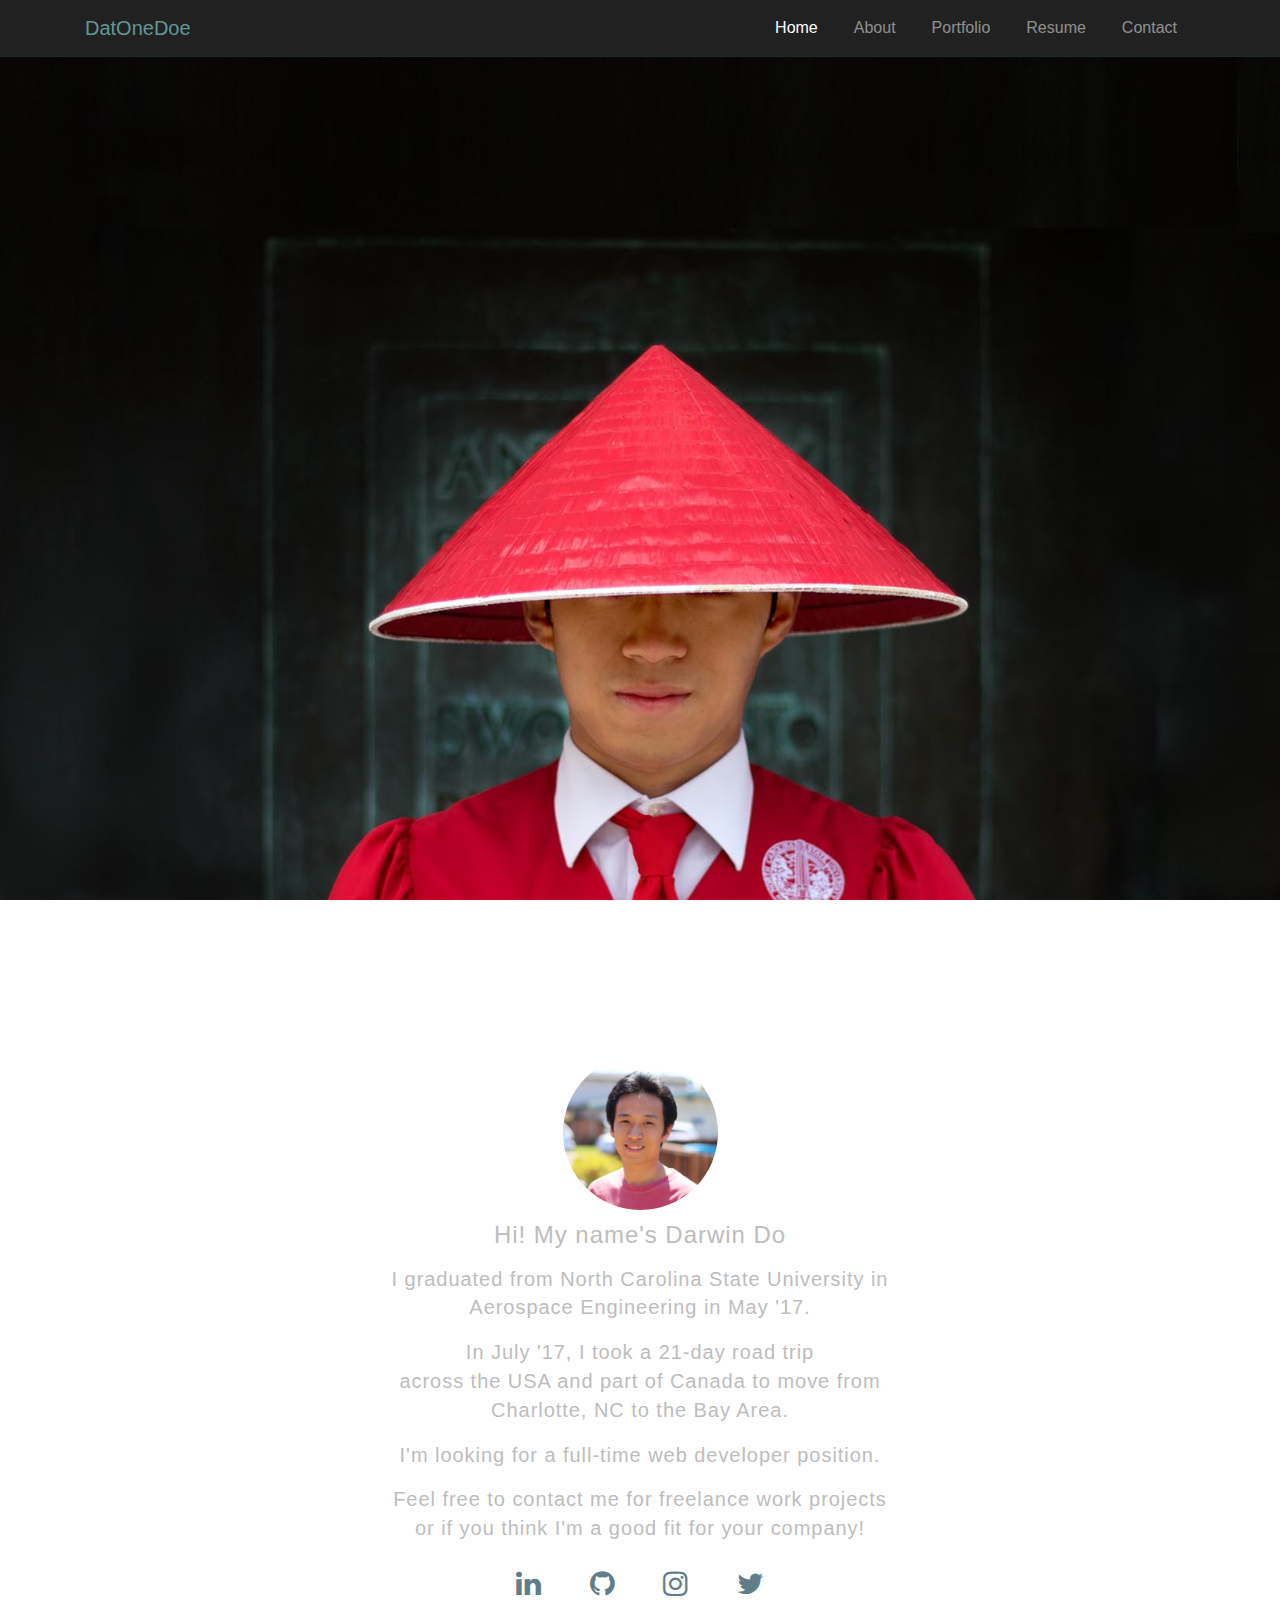
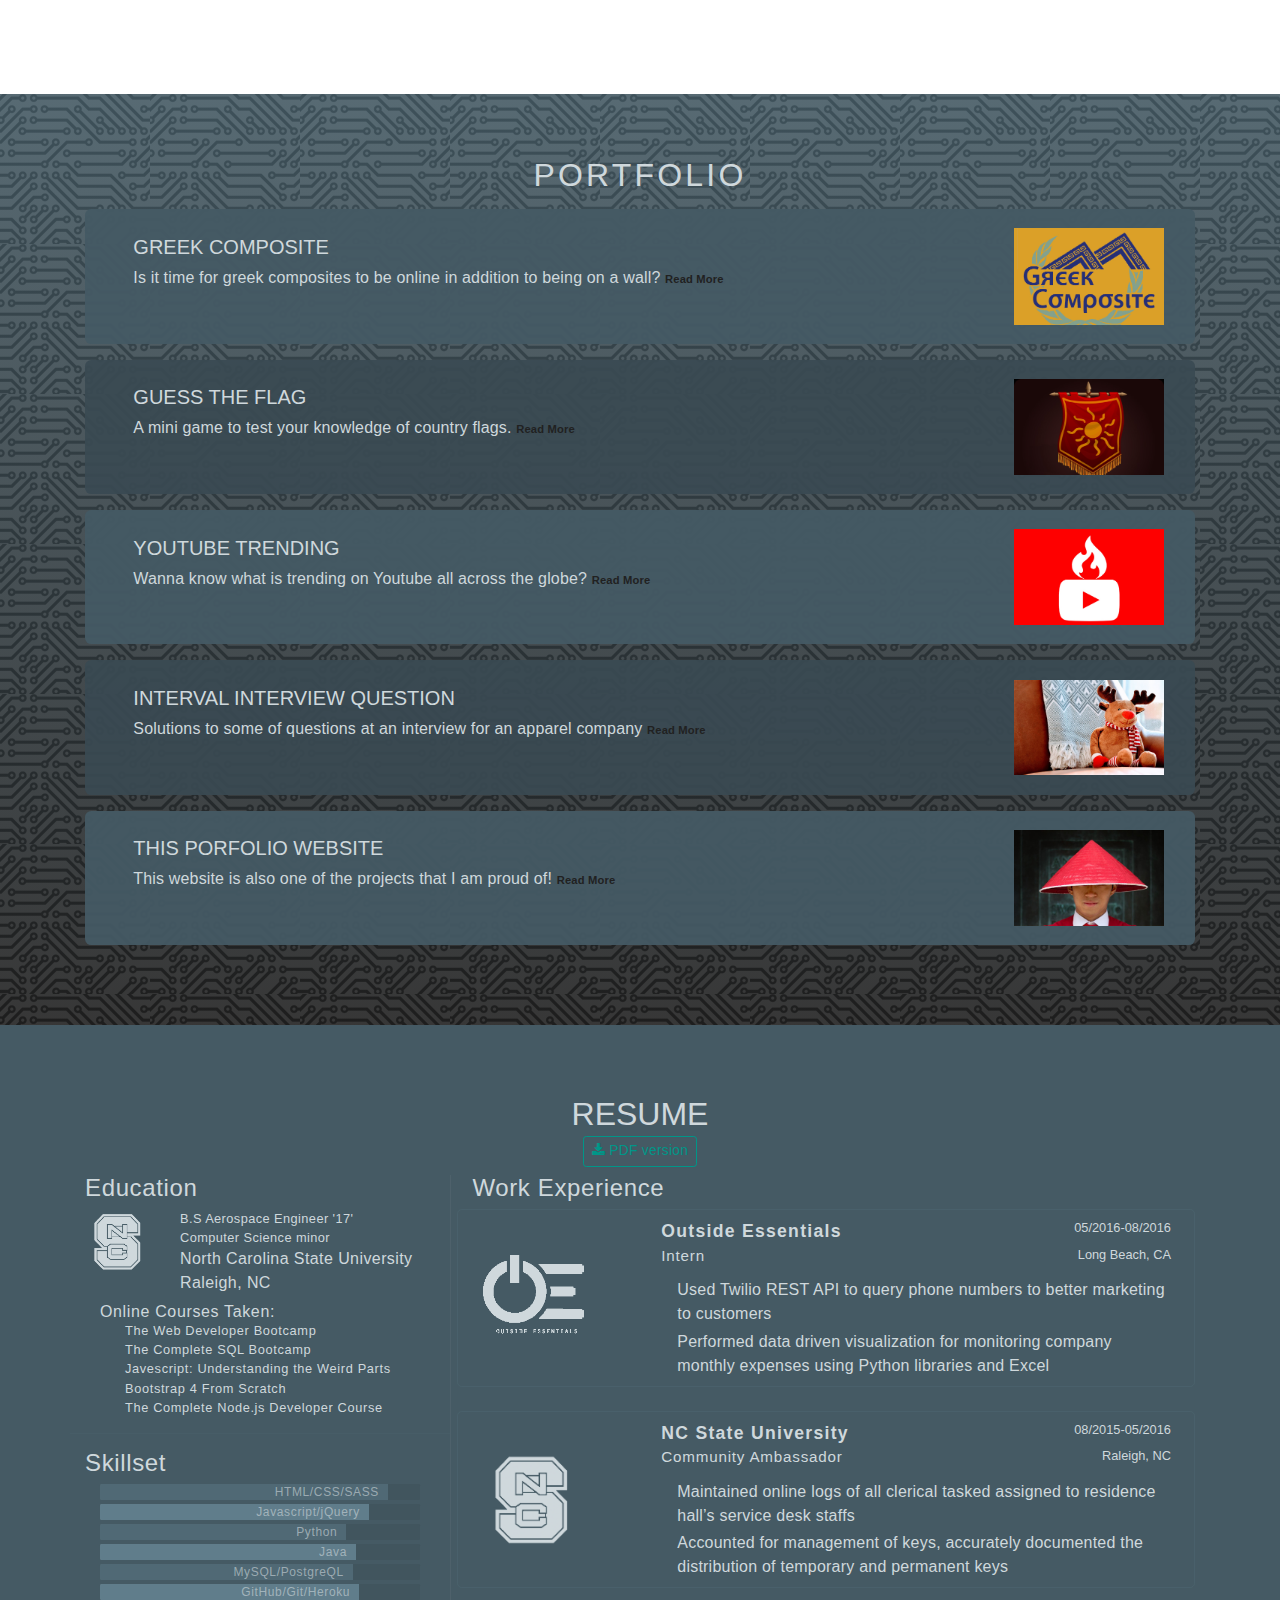
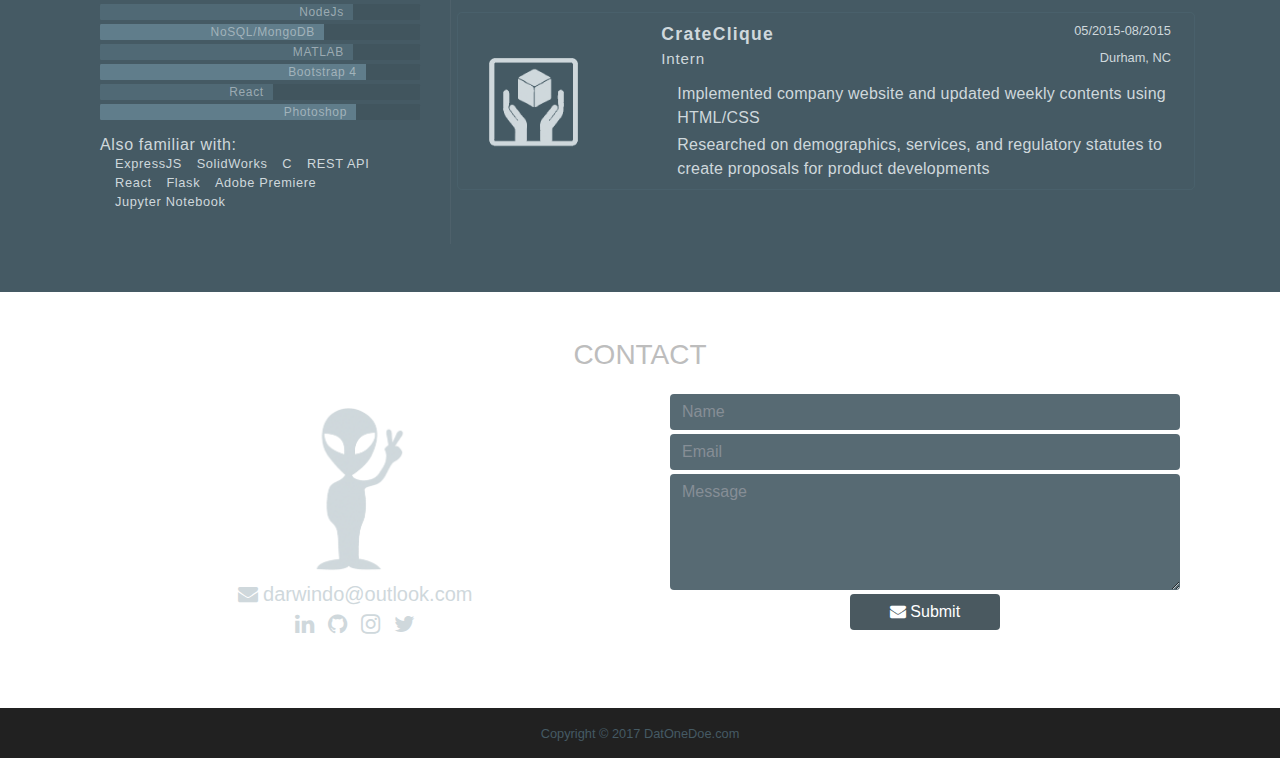
<file: index.html>
<!DOCTYPE html>
<html class="no-js" lang="en">
    <head>
        <meta http-equiv="x-ua-compatible" content="ie=edge">
	    <meta name="viewport" content="width=device-width, initial-scale=1.0" />

        <link rel="apple-touch-icon" sizes="180x180" href="/apple-touch-icon.png">
        <link rel="icon" type="image/png" sizes="32x32" href="/favicon-32x32.png">
        <link rel="icon" type="image/png" sizes="16x16" href="/favicon-16x16.png">
        <link rel="manifest" href="/manifest.json">
        <link rel="mask-icon" href="/safari-pinned-tab.svg" color="#5bbad5">

        <meta name="theme-color" content="#ffffff">
        <link rel="stylesheet" href="css/font-awesome.min.css">
        <link rel="stylesheet" href="css/bootstrap.css">
        <link href="https://fonts.googleapis.com/css?family=Lato:300,400,700" rel="stylesheet">
        <link rel="stylesheet" href="css/style.css">
        <title>DatOneDoe</title>
    </head>

    <body>
      <div class="col d-none fixed-bottom">
        <d-none class="btn btn-primary d-none d-xl-block">
          xtra-large
        </d-none>
        <div class="btn btn-primary d-none d-lg-block">
          large
        </div>
        <div class="btn btn-primary d-none d-md-block">
          medium
        </div>
        <div class="btn btn-primary d-none d-sm-block">
          small
        </div>
        <div class="btn btn-primary d-xs-block">
          x-small
        </div>
      </div>
      <!-- NAVBAR -->
      <nav class="navbar navbar-expand-sm navbar-dark bg-dark text-white fixed-top mb-2">
        <div class="container">
          <!-- Brand -->
          <a class="navbar-brand" href="#">DatOneDoe</a>
          <button class="navbar-toggler" type="button" data-toggle="collapse" data-target="#nav-content" aria-controls="nav-content" aria-expanded="false" aria-label="Toggle navigation">
          <span class="navbar-toggler-icon"></span>
          </button>

          <!-- Links -->
          <div class="collapse navbar-collapse justify-content-end" id="nav-content">
              <ul class="navbar-nav">
                <li class="nav-item">
                  <a class="nav-link active" href="#landing">Home</a>
                </li>
                <li class="nav-item">
                  <a class="nav-link" href="#about">About</a>
                </li>
                <li class="nav-item">
                  <a class="nav-link" href="#portfolio">Portfolio</a>
                </li>
                <li class="nav-item">
                  <a class="nav-link" href="#resume">Resume</a>
                </li>
                <li class="nav-item">
                  <a class="nav-link" href="#contact">Contact</a>
                </li>
              </ul>
          </div><!-- .navbar-collapse -->
        </div><!--.container-->
      </nav>

      <section id="landing" class="">
        <!-- <h1>lorem30</h1> -->
        <div class="landingBackground justify-content-center">
          <div class="container">

          </div>
        </div>

      </section>


      <!-- ABOUT -->
      <section id="about" class="py-5">
        <div class="mapBackground">
          <div class="container py-4">
              <div class="row m-auto">
                  <h2 class="col text-center mb-5">ABOUT ME</h2>
                  <div class="row m-auto">
                    <div class="profile-img text-center m-auto">
                        <div class="col-lg-2 col-md-4 col-sm-3 col-xs-2  m-auto">
                          <img src="img/linkedin-sm.png" class="img img-fluid rounded-circle text-center" alt="">
                        </div>
                    </div>
                  </div>

              </div>

              <div class="row text-center m-1">
                <div class="col m-auto intro">
                  <h4 class="mt-2 mb-3 nowrap">Hi! <span>My name's <span>Darwin Do</span></span></h4>
                  <div class="content col-lg-6 m-auto">
                    <p class="lead">I graduated from <span>North Carolina State University</span> in <span>Aerospace Engineering</span> in <span>May '17.</span><p>

                    <p class="lead d-none d-md-block">In July '17, I took <span>a 21-day road trip</span> <span>across the USA</span> and <span>part of Canada</span> to move from <span><span>Charlotte, NC</span> to <span>the Bay Area.</span></span></p>

                    <p class="lead">I'm looking for a full-time <span>web developer</span> position.</p>

                    <p class="lead">Feel free to contact me for <span>freelance work projects</span> or if you think I'm a good fit for your company!</p>
                  </div>
                </div>

              </div>

              <div class="row text-center">
                <div class="col m-auto">
                  <ul class="p-0">
                    <li><a href="https://www.linkedin.com/in/datonedoe" target="blank"><i class="fa fa-linkedin" aria-hidden="true"></i></a></li>
                    <li><a href="https://github.com/datonedoe"  target="blank"><i class="fa fa-github" aria-hidden="true"></i></a></li>
                    <li><a href="https://instagram.com/datonedoe"  target="blank"><i class="fa fa-instagram" aria-hidden="true"></i></a></li>
                    <li><a href="https://twitter.com/datonedoe"  target="blank"><i class="fa fa-twitter" aria-hidden="true"></i></a></li>
                    <!-- <li><a href="https://youtube.com/datonedoe"  target="blank"><i class="fa fa-youtube-play" aria-hidden="true"></i></a></li> -->
                  </ul>
                </div>
              </div>


          </div>
        </div>

      </section>

      <!-- PORTFOLIO -->
      <section id="portfolio" class="py-5">
        <div class="pixel-overlay">
          <div class="container py-3">
            <h2 class="text-center mb-2">PORTFOLIO</h4>

            <div id="accordion" role="tablist">


              <!-- WORK IEM 3 GREEK COMPOSITE-->
              <div class="work-row noborder row p-2 my-3 no-gutters p-3">
                <div class="container">
                  <div class="row summary noborder ">

                    <div class="content noborder col col-md-10">
                      <h5 class="work-title">GREEK COMPOSITE</h5>
                      <div class="work-description">
                        <p class="intro">
                          Is it time for greek composites to be online in addition to being on a wall?
                          <span class="read-more" data-toggle="collapse" data-target="#collapse-btn-3" data-parent="#accordion">Read More</span>

                        </p>
                      </div>

                    </div><!-- col-md-9 -->

                    <div class="col-sm-12 col-md-2  m-auto text-center">
                      <img data-toggle="collapse" data-target="#collapse-btn-3" data-parent="#accordion" class="img-fluid work-img" src="../img/project/greekComposite.jpg" alt="" >
                    </div><!-- col-md-3 -->

                  </div>
                </div>


                <div class=" noborder col-12 portfolioCard collapse mt-2 px-5 mx-auto" id="collapse-btn-3">
                  <div class="row description mt-1">
                    <div class=" noborder col-md-3 col-lg-2 title noborder">Description</div>
                    <div class=" noborder col-md-8 col-lg-19 detail noborder">
                      The app is a mock up of a regular greek composite but online, users can browse info of individuals that are on the composite.
                    </div>



                  </div>

                  <div class="row projectType mt-1">
                    <div class=" noborder d-none d-sm-inline-block col-3 col-sm- col-md-3 col-lg-2 title noborder">Project type</div>
                    <div class=" noborder d-none d-sm-inline-block col-9 col-sm-9 col-md-9 col-lg-10 detail noborder">Frontend-focused</div>
                  </div>

                  <div class="row stackUsed mt-1">
                    <div class=" noborder col-12 col-sm-3 col-md-3 col-lg-2 title noborder">Stack used</div>
                    <div class=" noborder col-12 col-sm-9 col-md-9 col-lg-10 detail noborder">React, Bootstrap, HTML/CSS</div>
                  </div>

                  <div class="row demo mt-1">
                    <div class=" noborder col-12 col-sm-3 col-md-3 col-lg-2 title noborder">Demo</div>
                    <div class=" noborder col-12 col-sm-9 col-md-9 col-lg-10 detail noborder">
                      <div class="row">
                        <div class="col-12">
                          <div class="row">
                            <div class="col-5 col-sm-6 col-md-4 col-lg-3 col-xl-2">
                              <a href="https://github.com/datonedoe/1712GreekComposite" target="_blank"><i class="fa fa-github" aria-hidden="true"></i> GitHub repo </a>
                            </div>
                            <!-- <div class="col col-sm-6 col-md-5 col-lg-4 col-xl-4">
                            <a href="https://datdoe-grid.surge.sh" target="_blank"><i class="fa fa-internet-explorer" aria-hidden="true"></i> Demo site </a>
                          </div> -->
                          <div class="col col-sm-6 col-md-5 col-lg-4 col-xl-4">
                            <a href="https://datdoe-greekcomposite.herokuapp.com/" target="_blank"><i class="fa fa-desktop" aria-hidden="true"></i> Heroku app </a>
                          </div>
                        </div>
                      </div>

                    </div>
                  </div>
                </div>


                <div class="work-description-more">

                </div> <!-- .work-description-more -->
              </div>

            </div><!-- .work-row -->

              <!-- WORK IEM 6  GUESS THE FLAG-->
              <div class="work-row noborder row p-2 my-3 no-gutters p-3">
                <div class="container">
                  <div class="row summary noborder ">

                    <div class="content noborder col col-md-10">
                      <h5 class="work-title">GUESS THE FLAG</h5>
                      <div class="work-description">
                        <p class="intro">
                          A mini game to test your knowledge of country flags.
                          <span class="read-more" data-toggle="collapse" data-target="#collapse-btn-6" data-parent="#accordion">Read More</span>

                        </p>
                      </div>

                    </div><!-- col-md-9 -->

                    <div class="col-sm-12 col-md-2  m-auto text-center">
                      <img data-toggle="collapse" data-target="#collapse-btn-6" data-parent="#accordion" class="img-fluid work-img" src="../img/project/guessTheFlag.jpg" alt="" >
                    </div><!-- col-md-3 -->

                  </div>
                </div>


                <div class=" noborder col-12 portfolioCard collapse mt-2 px-5 mx-auto" id="collapse-btn-6">
                  <div class="row description mt-1">
                    <div class=" noborder col-md-3 col-lg-2 title noborder">Description</div>
                    <div class=" noborder col-md-8 col-lg-19 detail noborder">
                      This is a game that shows users random country flags from a API and let the users guess that what countries those flags belong to.
                    </div>



                  </div>

                  <div class="row projectType mt-1">
                    <div class=" noborder d-none d-sm-inline-block col-3 col-sm- col-md-3 col-lg-2 title noborder">Project type</div>
                    <div class=" noborder d-none d-sm-inline-block col-9 col-sm-9 col-md-9 col-lg-10 detail noborder">Frontend-focused</div>
                  </div>

                  <div class="row stackUsed mt-1">
                    <div class=" noborder col-12 col-sm-3 col-md-3 col-lg-2 title noborder">Stack used</div>
                    <div class=" noborder col-12 col-sm-9 col-md-9 col-lg-10 detail noborder">React, Bootstrap, HTML/CSS</div>
                  </div>

                  <div class="row demo mt-1">
                    <div class=" noborder col-12 col-sm-3 col-md-3 col-lg-2 title noborder">Demo</div>
                    <div class=" noborder col-12 col-sm-9 col-md-9 col-lg-10 detail noborder">
                      <div class="row">
                        <div class="col-12">

                          <div class="row">
                            <div class="col-5 col-sm-6 col-md-4 col-lg-3 col-xl-2">
                              <a href="https://github.com/datonedoe/1711GuestCountryFlag" target="_blank"><i class="fa fa-github" aria-hidden="true"></i> GitHub repo </a>
                            </div>
                            <!-- <div class="col col-sm-6 col-md-5 col-lg-4 col-xl-4">
                            <a href="http://datdoe-instagram.surge.sh" target="_blank"><i class="fa fa-internet-explorer" aria-hidden="true"></i> Demo site </a>
                          </div> -->
                          <div class="col col-sm-6 col-md-5 col-lg-4 col-xl-4">
                            <a href="http://datdoe-guessflag.herokuapp.com/" target="_blank"><i class="fa fa-desktop" aria-hidden="true"></i> Heroku app </a>
                          </div>
                        </div>

                      </div>

                    </div>
                  </div>
                </div>


                <div class="work-description-more">

                </div> <!-- .work-description-more -->
              </div>
              </div><!-- .work-row -->

              <!-- WORK IEM 4 YOUTUBE TRENDING -->
              <div class="work-row noborder row p-2 my-3 no-gutters p-3">
                <div class="container">
                  <div class="row summary noborder ">

                    <div class="content noborder col col-md-10">
                      <h5 class="work-title">YOUTUBE TRENDING</h5>
                      <div class="work-description">
                        <p class="intro">
                          Wanna know what is trending on Youtube all across the globe?
                          <span class="read-more" data-toggle="collapse" data-target="#collapse-btn-4" data-parent="#accordion">Read More</span>

                        </p>
                      </div>

                    </div><!-- col-md-9 -->

                    <div class="col-sm-12 col-md-2  m-auto text-center">
                      <img data-toggle="collapse" data-target="#collapse-btn-4" data-parent="#accordion" class="img-fluid work-img" src="../img/project/youtubeTrending.jpg" alt="" >
                    </div><!-- col-md-3 -->

                  </div>
                </div>


                <div class=" noborder col-12 portfolioCard collapse mt-2 px-5 mx-auto" id="collapse-btn-4">
                  <div class="row description mt-1">
                    <div class=" noborder col-md-3 col-lg-2 title noborder">Description</div>
                    <div class=" noborder col-md-8 col-lg-19 detail noborder">
                      The app lets users pick a coutry from a list, it then accesses to Youtube API to pull down a list of video that is trending on Youtube in that selected country.
                    </div>



                  </div>

                  <div class="row projectType mt-1">
                    <div class=" noborder d-none d-sm-inline-block col-3 col-sm- col-md-3 col-lg-2 title noborder">Project type</div>
                    <div class=" noborder d-none d-sm-inline-block col-9 col-sm-9 col-md-9 col-lg-10 detail noborder">Frontend-focused</div>
                  </div>

                  <div class="row stackUsed mt-1">
                    <div class=" noborder col-12 col-sm-3 col-md-3 col-lg-2 title noborder">Stack used</div>
                    <div class=" noborder col-12 col-sm-9 col-md-9 col-lg-10 detail noborder"> React, Bootstrap, Youtube API, HTML/CSS</div>
                  </div>

                  <div class="row demo mt-1">
                    <div class=" noborder col-12 col-sm-3 col-md-3 col-lg-2 title noborder">Demo</div>
                    <div class=" noborder col-12 col-sm-9 col-md-9 col-lg-10 detail noborder">
                      <div class="row">
                        <div class="col-12">

                          <div class="row">
                            <div class="col-5 col-sm-6 col-md-4 col-lg-3 col-xl-2">
                              <a href="https://github.com/datonedoe/1712YoutubeTrending" target="_blank"><i class="fa fa-github" aria-hidden="true"></i> GitHub repo </a>
                            </div>
                            <!-- <div class="col col-sm-6 col-md-5 col-lg-4 col-xl-4">
                            <a href="" target="_blank"><i class="fa fa-internet-explorer" aria-hidden="true"></i> Demo site </a>
                          </div> -->
                          <div class="col col-sm-6 col-md-5 col-lg-4 col-xl-4">
                            <a href="https://datdoe-youtubetrending.herokuapp.com/" target="_blank"><i class="fa fa-desktop" aria-hidden="true"></i> Heroku app </a>
                          </div>
                        </div>

                      </div>

                    </div>
                  </div>
                </div>


                <div class="work-description-more">

                </div> <!-- .work-description-more -->
              </div>
              </div><!-- .work-row -->

              <!-- WORK IEM 0dot1 GAP QUESTION -->
              <div class="work-row noborder row p-2 my-3 no-gutters p-3">
                <div class="container">
                  <div class="row summary noborder ">

                    <div class="content noborder col-md-10">
                      <h5 class="work-title">INTERVAL INTERVIEW QUESTION</h5>
                      <div class="work-description">
                        <p class="intro">
                          Solutions to some of questions at an interview for an apparel company
                          <span class="read-more" data-toggle="collapse" data-target="#id171009" data-parent="#accordion">Read More</span>

                        </p>
                      </div>

                    </div><!-- col-md-9 -->

                    <div class="col-md-2 noborder m-auto text-center">
                      <img data-toggle="collapse" data-target="#id171009" data-parent="#accordion" class="img-fluid work-img" src="../img/project/intervalIntervew.jpg" alt="" >
                    </div>

                  </div>
                </div>


                <div class=" noborder col-12 portfolioCard collapse mt-2 px-5 mx-auto" id="id171009">
                  <div class="row description mt-1">
                    <div class=" noborder col-md-3 col-lg-2 title noborder">Description</div>
                    <div class=" noborder col-md-8 col-lg-19 detail noborder">
                      <p>An apparel company, **Interval**, asked interviewee to propose a solution to their website designs/ functions for the Christmas/New Year season.
                        <ul>Two main requirements for the design:
                          <li>The front page must perform an 'infinity' scrolling feature, as the users scroll down/up, contents should be repeated in the corresponding, making it 'infinite'.</li>
                          <li>If the user is browsing items to buy, after certain amount of time, a promotion box appears on the screen in the place of the first item, the rest of items will be pushed the left respectively</li>
                        </ul>
                        <p>
                        </div>



                      </div>

                      <div class="row projectType mt-1">
                        <div class=" noborder d-none d-sm-inline-block col-3 col-sm- col-md-3 col-lg-2 title noborder">Project type</div>
                        <div class=" noborder d-none d-sm-inline-block col-9 col-sm-9 col-md-9 col-lg-10 detail noborder">Frontend-focused</div>
                      </div>

                      <div class="row stackUsed mt-1">
                        <div class=" noborder col-12 col-sm-3 col-md-3 col-lg-2 title noborder">Stack used</div>
                        <div class=" noborder col-12 col-sm-9 col-md-9 col-lg-10 detail noborder">HTML/CSS, jQuery</div>
                      </div>

                      <div class="row demo mt-1">
                        <div class=" noborder col-12 col-sm-3 col-md-3 col-lg-2 title noborder">Demo</div>
                        <div class=" noborder col-12 col-sm-9 col-md-9 col-lg-10 detail noborder">
                          <div class="row">
                            <div class="col-12">
                              <div class="row">
                                <div class="col-5 col-sm-6 col-md-4 col-lg-3 col-xl-2">
                                  <a href="https://github.com/datonedoe/1710IntervalInterviewSolution" target="_blank"><i class="fa fa-github" aria-hidden="true"></i> GitHub repo </a>
                                </div>
                                <div class="col col-sm-6 col-md-5 col-lg-4 col-xl-4">
                                  <!-- <a href="http://datdoe-antik.herokuapp.com" target="_blank"><i class="fa fa-desktop" aria-hidden="true"></i> Heroku app </a> -->
                                  <a href="http://datdoe-interval.surge.sh" target="_blank"><i class="fa fa-internet-explorer" aria-hidden="true"></i> Demo site </a>
                                </div>
                              </div>

                            </div>

                          </div>
                        </div>
                      </div>


                      <div class="work-description-more">

                      </div> <!-- .work-description-more -->
                    </div>

                  </div><!-- .work-row -->

              <!-- WORK IEM 2 PORTFOLIO-->
              <div class="work-row noborder row p-2 my-3 no-gutters p-3">
                    <div class="container">
                      <div class="row summary noborder ">

                        <div class="content noborder col col-md-10">
                          <h5 class="work-title">THIS PORFOLIO WEBSITE</h5>
                          <div class="work-description">
                            <p class="intro">
                              This website is also one of the projects that I am proud of!
                              <span class="read-more" data-toggle="collapse" data-target="#collapse-btn-2" data-parent="#accordion">Read More</span>

                            </p>
                          </div>

                        </div><!-- col-md-9 -->

                        <div class="col-sm-12 col-md-2  m-auto text-center">
                          <img data-toggle="collapse" data-target="#collapse-btn-2" data-parent="#accordion" class="img-fluid work-img" src="../img/project/portfolioThumbnail.jpg" alt="" >
                        </div><!-- col-md-3 -->

                      </div>
                    </div>


                    <div class=" noborder col-12 portfolioCard collapse mt-2 px-5 mx-auto" id="collapse-btn-2">
                      <div class="row description mt-1">
                        <div class=" noborder col-md-3 col-lg-2 title noborder">Description</div>
                        <div class=" noborder col-md-8 col-lg-19 detail noborder">
                          The website target audience is the prospective employers and customers, it is mobile-friendly with well thought-out typography so that readers are not flooded with wordy information.
                        </div>



                      </div>

                      <div class="row projectType mt-1">
                        <div class=" noborder d-none d-sm-inline-block col-3 col-sm- col-md-3 col-lg-2 title noborder">Project type</div>
                        <div class=" noborder d-none d-sm-inline-block col-9 col-sm-9 col-md-9 col-lg-10 detail noborder">Frontend-focused</div>
                      </div>

                      <div class="row stackUsed mt-1">
                        <div class=" noborder col-12 col-sm-3 col-md-3 col-lg-2 title noborder">Stack used</div>
                        <div class=" noborder col-12 col-sm-9 col-md-9 col-lg-10 detail noborder">HTML/CSS, Bootstrap</div>
                      </div>

                      <div class="row demo mt-1">
                        <div class=" noborder col-12 col-sm-3 col-md-3 col-lg-2 title noborder">Demo</div>
                        <div class=" noborder col-12 col-sm-9 col-md-9 col-lg-10 detail noborder">
                          <div class="row">
                            <div class="col-12">


                              <div class="row">
                                <div class="col-5 col-sm-6 col-md-4 col-lg-3 col-xl-2">
                                  <a href="https://github.com/datonedoe/datonedoePortfolio" target="_blank"><i class="fa fa-github" aria-hidden="true"></i> GitHub repo </a>
                                </div>
                                <div class="col col-sm-6 col-md-5 col-lg-4 col-xl-4">
                                  <a href="#"><i class="fa fa-internet-explorer" aria-hidden="true"></i> Demo site </a>
                                </div>
                              </div>

                            </div>

                          </div>
                        </div>
                      </div>


                      <div class="work-description-more">

                      </div> <!-- .work-description-more -->
                    </div>

                  </div><!-- .work-row -->

              <!-- WORK IEM 1 HEIGHT-->
              <div style="display: none" class="work-row noborder row p-2 my-3 no-gutters p-3">
                <div class="container">
                  <div class="row summary noborder ">

                    <div class="content noborder col-md-10">
                        <h5 class="work-title">HEIGHT COLLECTING SURVEY</h5>
                        <div class="work-description">
                          <p class="intro">
                            A simple web interface that asks user for their height and send an email back to them with interesting statistics about height.
                            <span class="read-more" data-toggle="collapse" data-target="#collapse-btn-1" data-parent="#accordion">Read More</span>

                          </p>
                        </div>

                    </div><!-- col-md-9 -->

                    <div class="col-md-2 noborder m-auto text-center">
                        <img data-toggle="collapse" data-target="#collapse-btn-1" data-parent="#accordion" class="img-fluid work-img" src="../img/project/heightCollecting.jpg" alt="" >
                    </div>

                  </div>
                </div>


                <div class=" noborder col-12 portfolioCard collapse  mt-2 px-5 mx-auto" id="collapse-btn-1">
                  <div class="row description mt-1">
                    <div class=" noborder col-md-3 col-lg-2 title noborder">Description</div>
                    <div class=" noborder col-md-8 col-lg-19 detail noborder">
                      Users will be asked to enter their name and email. The data then will be save in a local database. The result being sent to user email is the average height of all people that did the survey. The user cannot use an email address for the survey more than once.
                    </div>



                  </div>

                  <div class="row projectType mt-1">
                    <div class=" noborder d-none d-sm-inline-block col-3 col-sm- col-md-3 col-lg-2 title noborder">Project type</div>
                    <div class=" noborder d-none d-sm-inline-block col-9 col-sm-9 col-md-9 col-lg-10 detail noborder">Backend-focused</div>
                  </div>

                  <div class="row stackUsed mt-1">
                    <div class=" noborder col-12 col-sm-3 col-md-3 col-lg-2 title noborder">Stack used</div>
                    <div class=" noborder col-12 col-sm-9 col-md-9 col-lg-10 detail noborder"> Python, Flask with SQLAlchemy library, HTML, CSS</div>
                  </div>

                  <div class="row demo mt-1">
                    <div class=" noborder col-12 col-sm-3 col-md-3 col-lg-2 title noborder">Demo</div>
                    <div class=" noborder col-12 col-sm-9 col-md-9 col-lg-10 detail noborder">
                        <div class="row">
                          <div class="col-12">

                            <div class="row">
                              <div class="col-5 col-sm-6 col-md-4 col-lg-3 col-xl-2">
                                <a href="https://github.com/datonedoe/1708PythonDataCollector" target="_blank"><i class="fa fa-github" aria-hidden="true"></i> GitHub repo </a>
                              </div>
                              <div class="col col-sm-6 col-md-5 col-lg-4 col-xl-4">
                                <a href="https://datdatacollector.herokuapp.com/" target="_blank"><i class="fa fa-desktop" aria-hidden="true"></i> Heroku app </a>
                              </div>
                            </div>

                          </div>

                        </div>
                    </div>
                  </div>


                  <div class="work-description-more">

                  </div> <!-- .work-description-more -->
                </div>

              </div><!-- .work-row -->


              <!-- WORK IEM 5 TODO LIST-->
              <div style="display: none" class="work-row noborder row p-2 my-3 no-gutters p-3">
                <div class="container">
                  <div class="row summary noborder ">

                    <div class="content noborder col col-md-10">
                        <h5 class="work-title">TO-DO LIST</h5>
                        <div class="work-description">
                          <p class="intro">
                            A simple interface for a to-do list application
                            <span class="read-more" data-toggle="collapse" data-target="#collapse-btn-5" data-parent="#accordion">Read More</span>

                          </p>
                        </div>

                    </div><!-- col-md-9 -->

                    <div class="col-sm-12 col-md-2  m-auto text-center">
                        <img data-toggle="collapse" data-target="#collapse-btn-5" data-parent="#accordion" class="img-fluid work-img" src="../img/project/todolist.jpg" alt="" >
                    </div><!-- col-md-3 -->

                  </div>
                </div>


                <div class=" noborder col-12 portfolioCard collapse mt-2 px-5 mx-auto" id="collapse-btn-5">
                  <div class="row description mt-1">
                    <div class=" noborder col-md-3 col-lg-2 title noborder">Description</div>
                    <div class=" noborder col-md-8 col-lg-19 detail noborder">
                      The website is a mockup of a simple todo-list interface. Animations are used reasonable to facilitate user experience.
                    </div>



                  </div>

                  <div class="row projectType mt-1">
                    <div class=" noborder d-none d-sm-inline-block col-3 col-sm- col-md-3 col-lg-2 title noborder">Project type</div>
                    <div class=" noborder d-none d-sm-inline-block col-9 col-sm-9 col-md-9 col-lg-10 detail noborder">Frontend-focused</div>
                  </div>

                  <div class="row stackUsed mt-1">
                    <div class=" noborder col-12 col-sm-3 col-md-3 col-lg-2 title noborder">Stack used</div>
                    <div class=" noborder col-12 col-sm-9 col-md-9 col-lg-10 detail noborder">HTML/CSS</div>
                  </div>

                  <div class="row demo mt-1">
                    <div class=" noborder col-12 col-sm-3 col-md-3 col-lg-2 title noborder">Demo</div>
                    <div class=" noborder col-12 col-sm-9 col-md-9 col-lg-10 detail noborder">
                        <div class="row">
                          <div class="col-12">

                            <div class="row">
                              <div class="col-5 col-sm-6 col-md-4 col-lg-3 col-xl-2">
                                <a href="https://github.com/datonedoe/1709TodoList" target="_blank"><i class="fa fa-github" aria-hidden="true"></i> GitHub repo </a>
                              </div>
                              <div class="col col-sm-6 col-md-5 col-lg-4 col-xl-4">
                                <a href="https://datdoe-todolist.surge.sh" target="_blank"><i class="fa fa-internet-explorer" aria-hidden="true"></i> Demo site </a>
                              </div>
                            </div>


                          </div>

                        </div>
                    </div>
                  </div>


                  <div class="work-description-more">

                  </div> <!-- .work-description-more -->
                </div>

              </div><!-- .work-row -->

              <!-- WORK IEM 0 ANTIK-->
              <div style="display: none" class="work-row noborder row p-2 my-3 no-gutters p-3">
                <div class="container">
                  <div class="row summary noborder ">

                    <div class="content noborder col-md-10">
                      <h5 class="work-title">ANTIK COLLECTION</h5>
                      <div class="work-description">
                        <p class="intro">
                          A website for those who love trading vintage collections
                          <span class="read-more" data-toggle="collapse" data-target="#collapse-btn-0" data-parent="#accordion">Read More</span>

                        </p>
                      </div>

                    </div><!-- col-md-9 -->

                    <div class="col-md-2 noborder m-auto text-center">
                      <img data-toggle="collapse" data-target="#collapse-btn-0" data-parent="#accordion" class="img-fluid work-img" src="../img/project/antikCollection.jpg" alt="" >
                    </div>

                  </div>
                </div>


                <div class=" noborder col-12 portfolioCard collapse mt-2 px-5 mx-auto" id="collapse-btn-0">
                  <div class="row description mt-1">
                    <div class=" noborder col-md-3 col-lg-2 title noborder">Description</div>
                    <div class=" noborder col-md-8 col-lg-19 detail noborder">
                      This website allows users to sign up and log in to upload items that they want to sell to others. It uses PassportJs to verify user authentication. Users can delete his/her own posts only. Any users are free to leave comments on any items as they would like.
                    </div>



                  </div>

                  <div class="row projectType mt-1">
                    <div class=" noborder d-none d-sm-inline-block col-3 col-sm- col-md-3 col-lg-2 title noborder">Project type</div>
                    <div class=" noborder d-none d-sm-inline-block col-9 col-sm-9 col-md-9 col-lg-10 detail noborder">Full stack</div>
                  </div>

                  <div class="row stackUsed mt-1">
                    <div class=" noborder col-12 col-sm-3 col-md-3 col-lg-2 title noborder">Stack used</div>
                    <div class=" noborder col-12 col-sm-9 col-md-9 col-lg-10 detail noborder"> MongoDB, ExpressJs, NodeJs, HTML/CSS, Bootstrap</div>
                  </div>

                  <div class="row demo mt-1">
                    <div class=" noborder col-12 col-sm-3 col-md-3 col-lg-2 title noborder">Demo</div>
                    <div class=" noborder col-12 col-sm-9 col-md-9 col-lg-10 detail noborder">
                      <div class="row">
                        <div class="col-12">
                          <div class="row">
                            <div class="col-5 col-sm-6 col-md-4 col-lg-3 col-xl-2">
                              <a href="https://github.com/datonedoe/1709AntikCollection" target="_blank"><i class="fa fa-github" aria-hidden="true"></i> GitHub repo </a>
                            </div>
                            <div class="col col-sm-6 col-md-5 col-lg-4 col-xl-4">
                              <a href="http://datdoe-antik.herokuapp.com" target="_blank"><i class="fa fa-desktop" aria-hidden="true"></i> Heroku app </a>
                            </div>
                          </div>

                        </div>

                      </div>
                    </div>
                  </div>


                  <div class="work-description-more">

                  </div> <!-- .work-description-more -->
                </div>

              </div><!-- .work-row -->








          </div><!-- .container -->
        </div>
      </section>


      <section id="resume" class="resume noborder py-5" >
        <div class=" noborder container">
            <div class="row header">
              <div class="col">
                  <h2 class="pt-4 mb-0 text-center">RESUME</h2>
              </div>
            </div>

            <div class="row">
                <div class="col text-center">
                  <a class="btn btn-outline-primary btn-sm mt-1 mb-2" target="_blank" id="downloadBtn" href="https://1drv.ms/b/s!Avn26PN5TWLCjdt7HTxM-Uu95oCYHQ"><i class="fa fa-download" aria-hidden="true"></i> PDF version</a>
                </div>
            </div>

          <div class="row resumeBody">
            <div class="leftSide col-md-4" id="leftSide">

                <div class="row educationCard pb-3" id="educationCard">
                  <h4 class="col-md-12">Education</h4>
                  <div class="collegeCard col-md-12" id="collegeCard">
                    <div class="row">

                      <!-- <div class="college-logo d-none d-xl-block col-xl-3 nonoborder"> -->
                      <div class="college-logo d-none col ml-auto d-lg-inline-block">
                          <a href=""><img src="img/ncsu.png" alt="" class="nononoborder img img-fluid"></a>
                      </div>


                      <div class="college-info col-11 col-md-12 col-lg-8 col-xl-9 ml-auto">
                                <p class="small">B.S Aerospace Engineer '17'</p>
                                <p class="small">Computer Science minor</p>
                                <p>North Carolina State University</p>
                                <p>Raleigh, NC</p>
                      </div>
                    </div>
                  </div>

                  <div class="col-md-12">
                    <div class="container  d-none d-lg-block">
                      <div class="extraClassCard row pt-2" id="extraClassCard">
                        <p class="h6 col-12">Online Courses Taken:</p>
                        <div class="row">
                          <div class="col small">
                            <ul class="course-list">
                              <li>The Web Developer Bootcamp</li>
                              <li>The Complete SQL Bootcamp</li>
                              <li>Javescript: Understanding the Weird Parts</li>
                              <li>Bootstrap 4 From Scratch</li>
                              <li>The Complete Node.js Developer Course</li>
                            </ul>
                          </div>
                        </div>
                      </div>

                    </div>
                </div>

                </div>

                <div class="row noborder skillsetCard pt-3 pb-3" id="skillsetCard">
                  <h4 class="col-12 header">Skillset</h4>

                  <div class="col-12 charts">
                    <div class="container">
                      <div class="row">
                        <div class="col-12">
                          <ul class="skill-list">
                              <li class="progress">
                                  <div class="progress-bar progress-bar-animated" role="progressbar" style="width:90%;">HTML/CSS/SASS</div>
                              </li>
                              <li class="progress">
                                  <div class="progress-bar progress-bar-animated" style="width:84%;">Javascript/jQuery</div>
                              </li>
                              <li class="progress">
                                  <div class="progress-bar progress-bar-animated" style="width:77%;">Python</div>
                              </li>
                              <li class="progress">
                                  <div class="progress-bar progress-bar-animated" style="width:80%;">Java</div>
                              </li>
                              <li class="progress">
                                  <div class="progress-bar progress-bar-animated" style="width:79%;">MySQL/PostgreQL</div>
                              </li>
                              <li class="progress">
                                  <div class="progress-bar progress-bar-animated" style="width:81%;">GitHub/Git/Heroku</div>
                              </li>
                              <li class="progress">
                                  <div class="progress-bar progress-bar-animated" style="width:79%;">NodeJs</div>
                              </li>
                              <li class="progress">
                                  <div class="progress-bar progress-bar-animated" style="width:70%;">NoSQL/MongoDB</div>
                              </li>
                              <li class="progress">
                                  <div class="progress-bar progress-bar-animated" style="width:79%;">MATLAB</div>
                              </li>
                              <li class="progress">
                                  <div class="progress-bar progress-bar-animated" style="width:83%;">Bootstrap 4</div>
                              </li>
                              <li class="progress">
                                  <div class="progress-bar progress-bar-animated" style="width:54%;">React</div>
                              </li>
                              <li class="progress">
                                  <div class="progress-bar progress-bar-animated" style="width:80%;">Photoshop</div>
                              </li>
                          </ul>
                        </div>
                      </div>
                    </div>
                  </div>

                  <div class="col-12 extraStuff d-none d-lg-block" id="extraStuff">
                    <div class="container">
                      <div class="row">
                        <p class="h6 col-12">Also familiar with:</p>
                        <div class="col-12">
                          <div class="container">
                            <div class="row">
                                <ul class="familiar-list col-12 small">
                                  <li>ExpressJS</li>
                                  <li>SolidWorks</li>
                                  <li>C</li>
                                  <li>REST API</li>
                                  <li>React</li>
                                  <li>Flask</li>
                                  <li>Adobe Premiere</li>
                                  <li>Jupyter Notebook</li>
                                </ul>
                            </div>
                          </div>
                        </div>

                      </div>
                    </div>
                  </div>



                </div>




            </div>

            <div class="rightSide col-md-8" id="work-experience">
              <div class="container">
                <h4>Work Experience</h4>
                <div class="row job-card p-2 my-2">
                    <div class="d-flex nononoborder col-lg-3 job-logo">
                      <img src="img/outside.png" alt="" class="d-none d-lg-block img nononoborder img-fluid align-self-center" width="70%">
                    </div>
                    <div class="col-xs-12 col-lg-9">
                        <div class="row">
                          <div class="col-sm-6 company">Outside Essentials</div>
                          <div class="small d-none d-sm-block col-sm-6 tenure ml-auto text-right">05/2016-08/2016</div>
                        </div>
                        <div class="row mb-2">
                          <div class="col-sm-6 position">Intern</div>
                          <div class="small d-none d-sm-block col-sm-6 location ml-auto text-right">Long Beach, CA</div>
                        </div>
                        <div class="row job-role">
                          <div class="col ">
                            <ul>
                              <li>Used Twilio REST API to query phone numbers to better marketing to customers</li>
                              <li> Performed data driven visualization for monitoring company monthly expenses using Python libraries and Excel</li>
                            </ul>
                          </div>
                        </div>
                  </div>
                </div>

                <div class="row job-card p-2 my-4">
                  <div class="d-flex nononoborder col-lg-3 job-logo">
                    <img src="img/ncsu.png" alt="" class="d-none d-lg-block img nononoborder img-fluid align-self-center " width="67%">
                  </div>

                  <div class="col-xs-12 col-lg-9">
                    <div class="row">
              	      <div class="col-sm-6 company">NC State University</div>
              	      <div class="small d-none d-sm-block col-sm-6 tenure ml-auto text-right">08/2015-05/2016</div>
              	    </div>
                    <div class="row mb-2">
                      <div class="col-sm-6 position">Community Ambassador</div>
                      <div class="small d-none d-sm-block col-sm-6 location ml-auto text-right">Raleigh, NC</div>
                    </div>
                    <div class="row job-role">
                      <div class="col ">
                        <ul>
                          <li>Maintained online logs of all clerical tasked assigned to residence hall’s service desk staffs</li>
                          <li>Accounted for management of keys, accurately documented the distribution of temporary and permanent keys</li>
                        </ul>
                      </div>
                    </div>
                  </div>
                </div>

                <div class="row job-card p-2 my-2">

                  <div class="d-flex nononoborder col-lg-3 job-logo">
                    <img src="img/crateclique.png" alt="" class="d-none d-lg-block img nononoborder img-fluid align-self-center" width="70%">
                  </div>

                  <div class="col-xs-12 col-lg-9">
                    <div class="row">
                      <div class="col-sm-6 company">CrateClique</div>
                      <div class="small d-none d-sm-block col-sm-6 tenure ml-auto text-right">05/2015-08/2015</div>
                    </div>
                    <div class="row mb-2">
                      <div class="col-sm-6 position">Intern</div>
                      <div class="small d-none d-sm-block col-sm-6 location ml-auto text-right">Durham, NC</div>
                    </div>
                    <div class="row job-role">
                      <div class="col ">
                        <ul>
                          <li>Implemented company website and updated weekly contents using HTML/CSS</li>
                          <li>Researched on demographics, services, and regulatory statutes to create proposals for product developments</li>
                        </ul>
                      </div>
                    </div>
                </div>

                </div>
              </div><!--.container-->
            </div>
          </div>

        </div>
      </section><!--#resume-->

      <section id="contact" class="">
        <div class="container py-5">
          <h3 class="text-center col mb-4">CONTACT</h3>

          <div class="row">

            <div class="col-md-6">

                <div class="row pt-2">
                  <div class="contact-icon d-none d-md-block col col-md-3 m-auto">
                    <img src="img/alien.png" alt="" class="img img-fluid">
                  </div>

                </div>
                <div class="email row">
                  <div class="col text-center">
                    <a class="lead mb-2" href="mailto:darwindo@outlook.com"><i class="fa fa-envelope"></i> darwindo@outlook.com</a>
                  </div>
                </div>

                <div class="row text-center">
                  <ul class="col">
                      <li><a href="https://www.linkedin.com/in/datonedoe" target="blank"><i class="fa fa-linkedin" aria-hidden="true"></i></a></li>
                      <li><a href="https://github.com/datonedoe"  target="blank"><i class="fa fa-github" aria-hidden="true"></i></a></li>
                      <li><a href="https://instagram.com/datonedoe"  target="blank"><i class="fa fa-instagram" aria-hidden="true"></i></a></li>
                      <li><a href="https://twitter.com/datonedoe"  target="blank"><i class="fa fa-twitter" aria-hidden="true"></i></a></li>
                      <!-- <li><a href="https://youtube.com/datonedoe"  target="blank"><i class="fa fa-youtube-play" aria-hidden="true"></i></a></li> -->
                  </ul>
                </div>

            </div>

            <div class="col-md-6">
              <form class="contact-form">
                <div class="form-group">
                  <div class="col mb-1">
                    <input type="text" class="form-control" placeholder="Name">
                  </div>
                  <div class="col mb-1">
                    <input type="email" class="form-control" placeholder="Email">
                  </div>
                  <div class="col mb-1">
                    <textarea class="form-control" rows="5" placeholder="Message"></textarea>
                  </div>
                  <div class="col-md-4 m-auto">
                    <!-- <input class="btn btn-primary btn-block" type="submit" value="Send"> -->
                    <button class="btn btn-primary btn-block" type="button"><i class="fa fa-envelope"></i> Submit</button>
                  </div>
                </div>
              </form>
            </div>
          </div>
        </div>
      </section>

      <footer id="footer my-5" class="">
        <div class="container">
          <div class="row">
            <div class="col text-center">
              <small>Copyright &copy; 2017 DatOneDoe.com</small>
            </div>
          </div>
        </div>
      </footer>

        <script src="js/jquery.min.js"></script>
        <script src="js/popper.min.js"></script>
        <script src="js/bootstrap.min.js"></script>
        <script src="js/main.js"></script>

    </body>
</html>
</file>
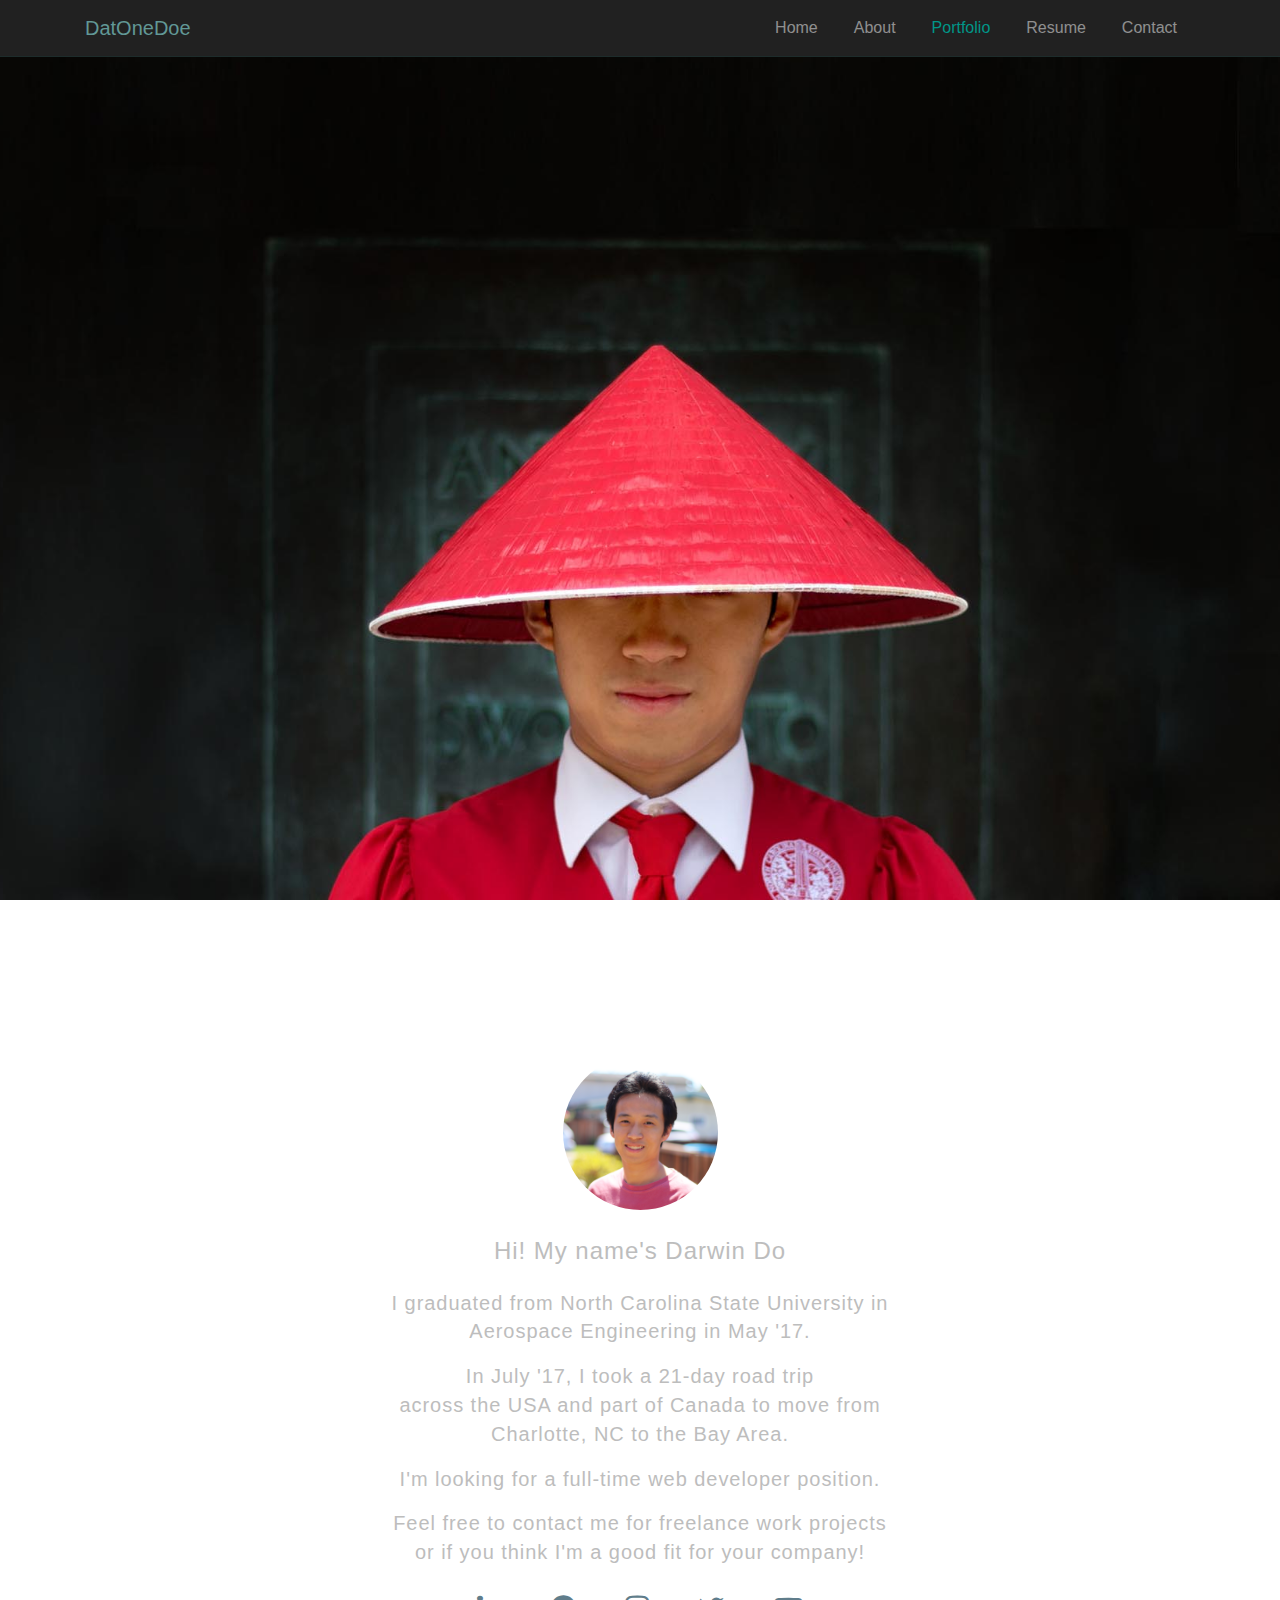
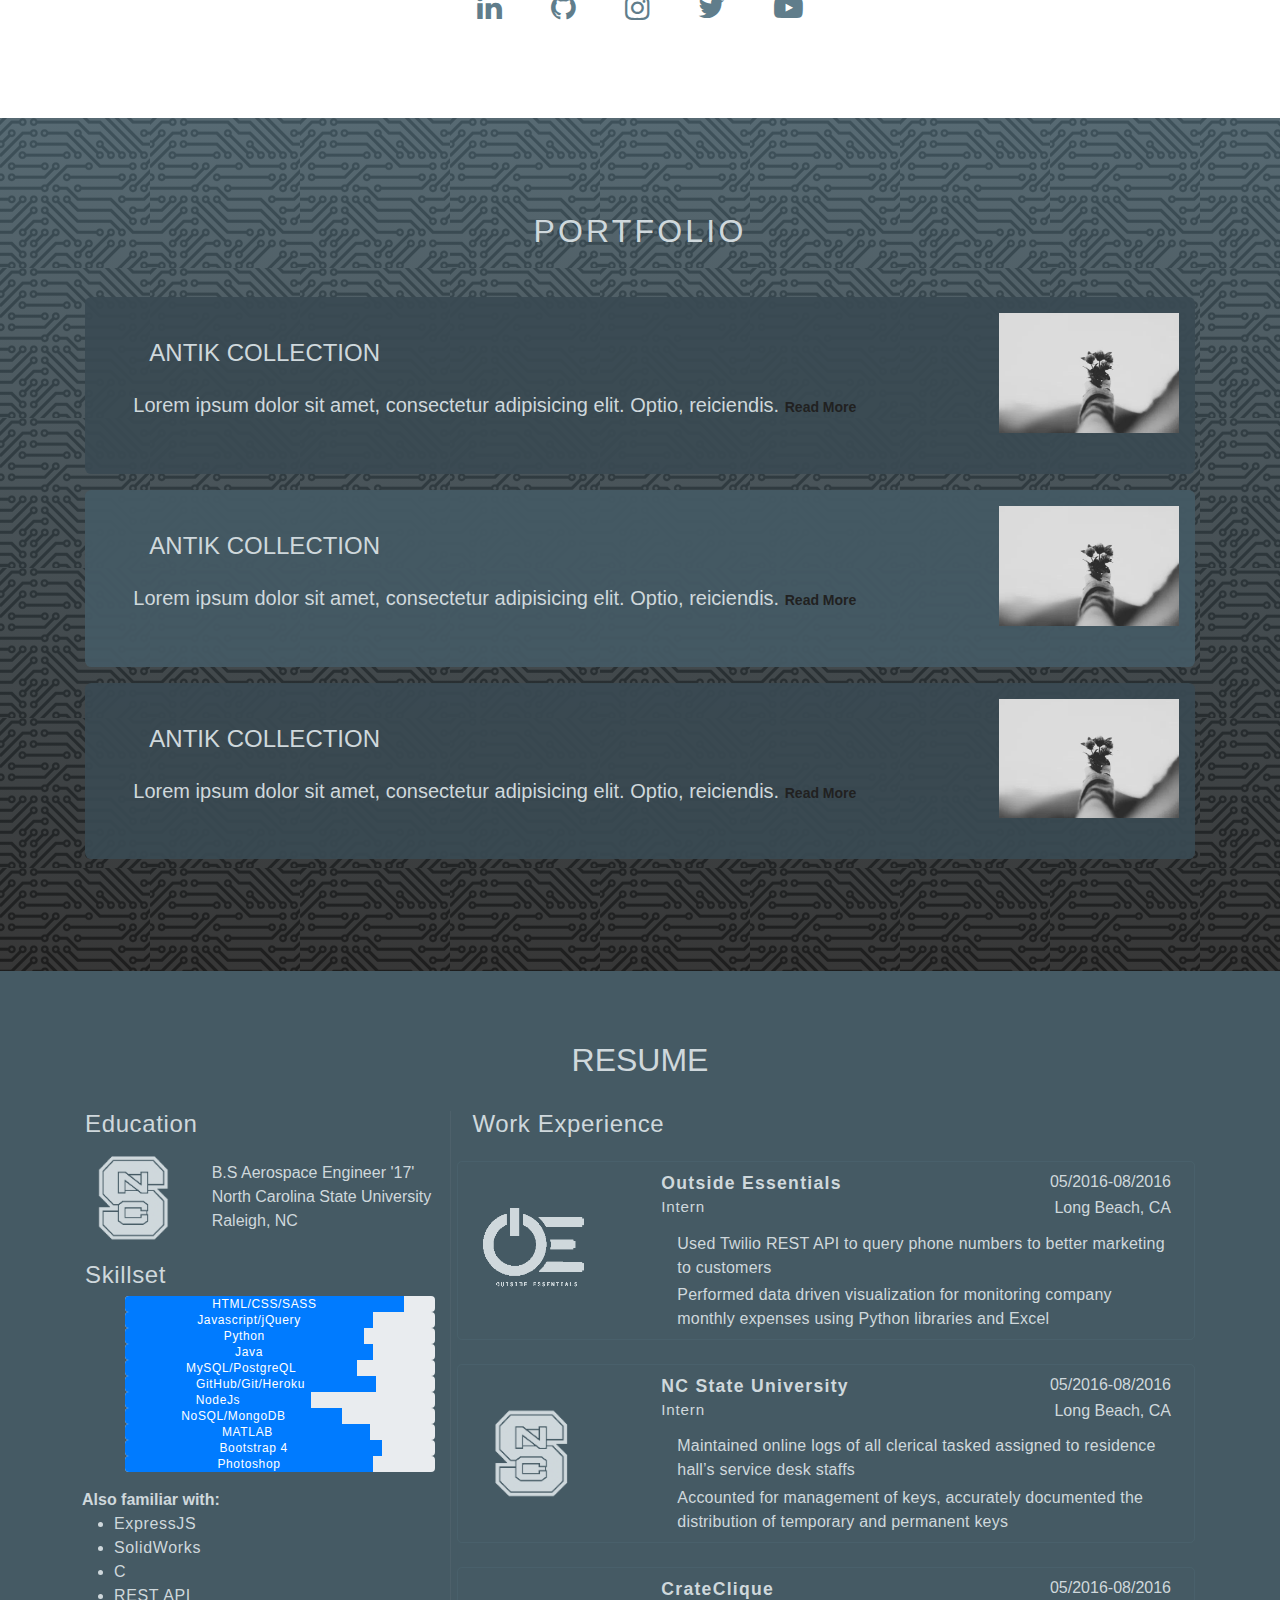
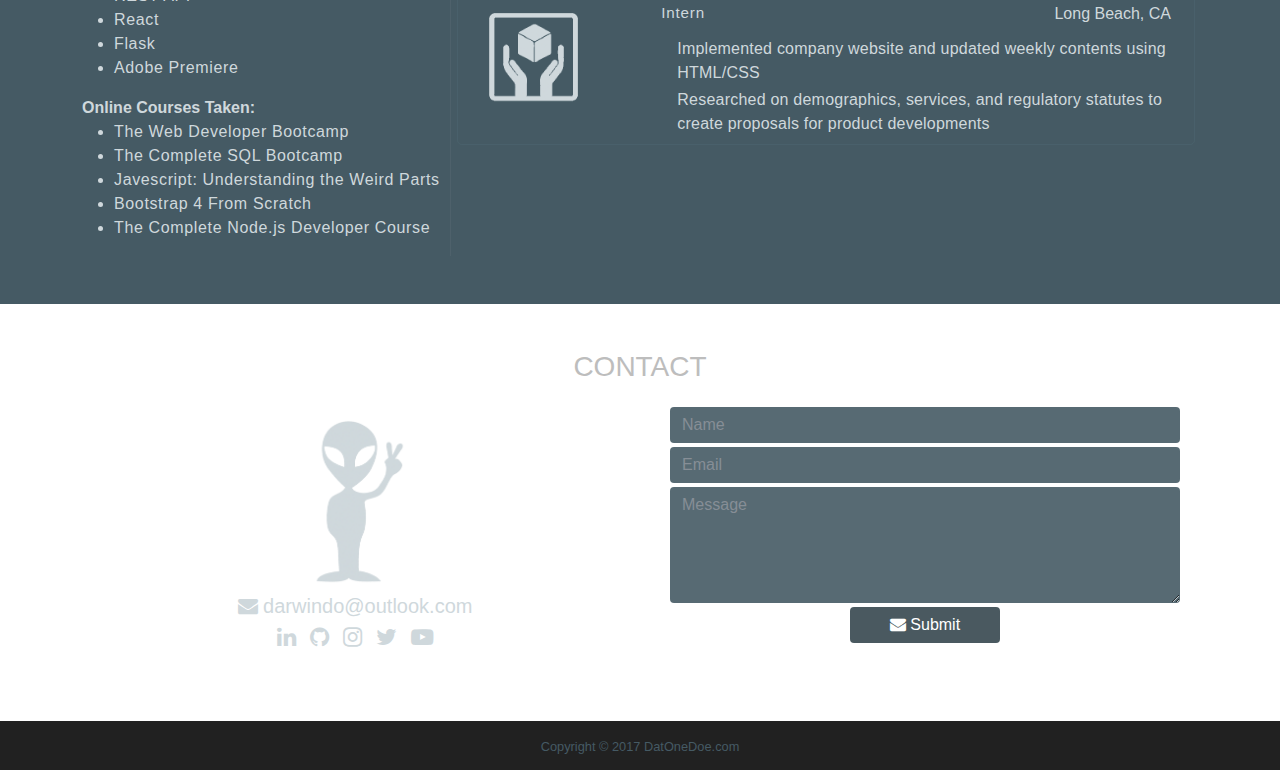
<file: dup.html>
<!DOCTYPE html>
<html class="no-js" lang="en">
    <head>
        <meta http-equiv="x-ua-compatible" content="ie=edge">
	    <meta name="viewport" content="width=device-width, initial-scale=1.0" />
        <link rel="stylesheet" href="css/font-awesome.min.css">
        <link rel="stylesheet" href="css/bootstrap.css">
        <link href="https://fonts.googleapis.com/css?family=Lato:300,400,700" rel="stylesheet">
        <link rel="stylesheet" href="css/style.css">
        <title>DatOneDoe</title>
    </head>

    <body>
      <!-- NAVBAR -->
      <nav class="navbar navbar-expand-sm navbar-dark bg-dark text-white fixed-top mb-2">
        <div class="container">
          <!-- Brand -->
          <a class="navbar-brand" href="#">DatOneDoe</a>
          <button class="navbar-toggler" type="button" data-toggle="collapse" data-target="#nav-content" aria-controls="nav-content" aria-expanded="false" aria-label="Toggle navigation">
          <span class="navbar-toggler-icon"></span>
          </button>

          <!-- Links -->
          <div class="collapse navbar-collapse justify-content-end" id="nav-content">
              <ul class="navbar-nav">
                <li class="nav-item">
                  <a class="nav-link" href="#">Home</a>
                </li>
                <li class="nav-item">
                  <a class="nav-link" href="#about">About</a>
                </li>
                <li class="nav-item active">
                  <a class="nav-link" href="#portfolio">Portfolio</a>
                </li>
                <li class="nav-item">
                  <a class="nav-link" href="#resume">Resume</a>
                </li>
                <li class="nav-item">
                  <a class="nav-link" href="#contact">Contact</a>
                </li>
              </ul>
          </div><!-- .navbar-collapse -->
        </div><!--.container-->
      </nav>

      <section id="landing" class="">
        <!-- <h1>lorem30</h1> -->
        <div class="landingBackground justify-content-center">
          <div class="container">

          </div>
        </div>

      </section>


      <!-- ABOUT -->
      <section id="about" class="py-5">
        <div class="mapBackground">
          <div class="container py-4">
              <div class="row m-auto">
                  <h2 class="col text-center mb-5">ABOUT ME</h2>
                  <div class="row m-auto">
                    <div class="profile-img text-center m-auto">
                        <div class="col-lg-2 col-md-4 col-sm-3 col-xs-2  m-auto">
                          <img src="img/linkedin-sm.png" class="img img-fluid rounded-circle text-center" alt="">
                        </div>
                    </div>
                  </div>

              </div>

              <div class="row text-center m-1">
                <div class="col m-auto intro">
                  <h4 class="m-4 nowrap">Hi! <span>My name's <span>Darwin Do</span></span></h4>
                  <div class="content col-lg-6 m-auto">
                    <p class="lead">I graduated from <span>North Carolina State University</span> in <span>Aerospace Engineering</span> in <span>May '17.</span><p>
                    <p class="lead d-none d-md-block">In July '17, I took <span>a 21-day road trip</span> <span>across the USA</span> and <span>part of Canada</span> to move from <span><span>Charlotte, NC</span> to <span>the Bay Area.</span></span></p>
                    <p class="lead">I'm looking for a full-time web developer position.</p>
                    <p class="lead">Feel free to contact me for <span>freelance work projects</span> or if you think I'm a good fit for your company!</p>
                  </div>
                </div>

              </div>

              <div class="row text-center">
                <div class="col m-auto">
                  <ul class="p-0">
                    <li><a href="https://www.linkedin.com/in/datonedoe" target="blank"><i class="fa fa-linkedin" aria-hidden="true"></i></a></li>
                    <li><a href="https://github.com/datonedoe"  target="blank"><i class="fa fa-github" aria-hidden="true"></i></a></li>
                    <li><a href="https://instagram.com/datonedoe"  target="blank"><i class="fa fa-instagram" aria-hidden="true"></i></a></li>
                    <li><a href="https://twitter.com/datonedoe"  target="blank"><i class="fa fa-twitter" aria-hidden="true"></i></a></li>
                    <li><a href="https://youtube.com/datonedoe"  target="blank"><i class="fa fa-youtube-play" aria-hidden="true"></i></a></li>
                  </ul>
                </div>
              </div>


          </div>
        </div>

      </section>

      <!-- PORTFOLIO -->
      <section id="portfolio" class="py-5">
        <div class="pixel-overlay">
          <div class="container py-5">
            <h2 class="text-center mb-5">PORTFOLIO</h4>

            <!-- WORK IEM 1 -->
            <div class="work-row row p-2 my-3 no-gutters p-3">

              <div class="content col-md-10">
                  <h4 class="work-title p-3">ANTIK COLLECTION</h4>
                  <div class="work-description">
                    <p class="lead">
                      Lorem ipsum dolor sit amet, consectetur adipisicing elit. Optio, reiciendis.
                      <span class="read-more" data-toggle="collapse" data-target="#collapse-btn-1">Read More</span>

                    </p>
                  </div>

              </div><!-- col-md-9 -->

              <div class="col-md-2">
                <img class="img-fluid work-img" src="../img/work-logo1.jpg" alt="" >
              </div><!-- col-md-3 -->

              <div class="col collapse mt-2" id="collapse-btn-1">
                <div class="work-description-more">
                    Lorem ipsum dolor sit amet, consectetur adipisicing elit. Fugit eius libero quisquam nobis explicabo vel non necessitatibus ipsum doloribus cupiditate voluptate recusandae quo autem error debitis, sed, minima repellendus commodi.
                </div> <!-- .work-description-more -->

              </div>

            </div><!-- .work-row -->


            <!-- WORK IEM 1 -->
            <div class="work-row row p-2 my-3 no-gutters p-3">

              <div class="content col-md-10">
                  <h4 class="work-title p-3">ANTIK COLLECTION</h4>
                  <div class="work-description">
                    <p class="lead">
                      Lorem ipsum dolor sit amet, consectetur adipisicing elit. Optio, reiciendis.
                      <span class="read-more" data-toggle="collapse" data-target="#collapse-btn-1">Read More</span>

                    </p>
                  </div>

              </div><!-- col-md-9 -->

              <div class="col-md-2">
                <img class="img-fluid work-img" src="../img/work-logo1.jpg" alt="" >
              </div><!-- col-md-3 -->

              <div class="col collapse mt-2" id="collapse-btn-1">
                <div class="work-description-more">
                    Lorem ipsum dolor sit amet, consectetur adipisicing elit. Fugit eius libero quisquam nobis explicabo vel non necessitatibus ipsum doloribus cupiditate voluptate recusandae quo autem error debitis, sed, minima repellendus commodi.
                </div> <!-- .work-description-more -->

              </div>

            </div><!-- .work-row -->


            <!-- WORK IEM 1 -->
            <div class="work-row row p-2 my-3 no-gutters p-3">

              <div class="content col-md-10">
                  <h4 class="work-title p-3">ANTIK COLLECTION</h4>
                  <div class="work-description">
                    <p class="lead">
                      Lorem ipsum dolor sit amet, consectetur adipisicing elit. Optio, reiciendis.
                      <span class="read-more" data-toggle="collapse" data-target="#collapse-btn-1">Read More</span>

                    </p>
                  </div>

              </div><!-- col-md-9 -->

              <div class="col-md-2">
                <img class="img-fluid work-img" src="../img/work-logo1.jpg" alt="" >
              </div><!-- col-md-3 -->

              <div class="col collapse mt-2" id="collapse-btn-1">
                <div class="work-description-more">
                    Lorem ipsum dolor sit amet, consectetur adipisicing elit. Fugit eius libero quisquam nobis explicabo vel non necessitatibus ipsum doloribus cupiditate voluptate recusandae quo autem error debitis, sed, minima repellendus commodi.
                </div> <!-- .work-description-more -->

              </div>

            </div><!-- .work-row -->




          </div><!-- .container -->
        </div>
      </section>


      <section class="resume py-5" id="resume">
        <div class="container">
          <h2 class="py-4 text-center">RESUME</h2>

          <div class=" noborder row">
            <div class="noborder skills-education col-md-4 px-0">

              <div class="border-b left-side mb-3">
                <div class="container education mb-3">
                    <h4>Education</h4>

                    <div class="row noborder">
                      <div class="col-md-4 college-logo d-none d-lg-block noborder pt-1">
                        <a href="">
                          <img src="img/ncsu.png" alt="" class="noborder img img-fluid">
                        </a>
                      </div>
                      <div class="div col-md-8 college pt-3">
                        <p>B.S Aerospace Engineer '17'</p>
                        <p>North Carolina State University</p>
                        <p>Raleigh, NC</p>
                      </div>
                    </div> <!--.row .education -->

                </div> <!--.container -->
              </div> <!--.education-->


              <div class="skills">
                <div class="noborder container">
                  <h4>Skillset</h4>
                  <ul class="skill-list">
                    <li class="progress">
                        <div class="progress-bar progress-bar-animated" role="progressbar" style="width:90%;">HTML/CSS/SASS</div>
                    </li>
                    <li class="progress">
                        <div class="progress-bar progress-bar-animated" style="width:80%;">Javascript/jQuery</div>
                    </li>
                    <li class="progress">
                        <div class="progress-bar progress-bar-animated" style="width:77%;">Python</div>
                    </li>
                    <li class="progress">
                        <div class="progress-bar progress-bar-animated" style="width:80%;">Java</div>
                    </li>
                    <li class="progress">
                        <div class="progress-bar progress-bar-animated" style="width:75%;">MySQL/PostgreQL</div>
                    </li>
                    <li class="progress">
                        <div class="progress-bar progress-bar-animated" style="width:81%;">GitHub/Git/Heroku</div>
                    </li>
                    <li class="progress">
                        <div class="progress-bar progress-bar-animated" style="width:60%;">NodeJs</div>
                    </li>
                    <li class="progress">
                        <div class="progress-bar progress-bar-animated" style="width:70%;">NoSQL/MongoDB</div>
                    </li>
                    <li class="progress">
                        <div class="progress-bar progress-bar-animated" style="width:79%;">MATLAB</div>
                    </li>
                    <li class="progress">
                        <div class="progress-bar progress-bar-animated" style="width:83%;">Bootstrap 4</div>
                    </li>
                    <li class="progress">
                        <div class="progress-bar progress-bar-animated" style="width:80%;">Photoshop</div>
                    </li>



                  </ul>


                  </div> <!--.container -->
                </div>


              <div class=" extra-stuff mt-2 ml-1">
                <div class="container">
                  <div class="d-none d-md-block row">

                    <div class="font-weight-bold col-12 pl-2">
                      <p class="font-weight-bold">Also familiar with:</p>
                    </div>
                    <div class="row">
                      <div class="col-12">
                        <ul class="familiar-list">
                          <li>ExpressJS</li>
                          <li>SolidWorks</li>
                          <li>C</li>
                          <li>REST API</li>
                          <li>React</li>
                          <li>Flask</li>
                          <li>Adobe Premiere</li>
                        </ul>
                      </div>
                    </div>
                  </div>

                  <div class="row">
                    <div class="font-weight-bold col-12 pl-2">
                      <p class="font-weight-bold">Online Courses Taken:</p>
                    </div>
                    <div class="row">
                      <div class="col">
                        <ul class="course-list">
                          <li>The Web Developer Bootcamp</li>
                          <li>The Complete SQL Bootcamp</li>
                          <li>Javescript: Understanding the Weird Parts</li>
                          <li>Bootstrap 4 From Scratch</li>
                          <li>The Complete Node.js Developer Course</li>
                        </ul>
                      </div>
                    </div>
                  </div>

                </div>
              </div>
            </div>

            <div class="word-experience col-md-8" id="work-experience">
              <div class="container">
                <h4>Work Experience</h4>
                <div class="row job-card p-2 my-4">
                    <div class="d-flex noborder col-md-3 job-logo">
                      <img src="img/outside.png" alt="" class="img noborder img-fluid align-self-center" width="70%">
                    </div>
                    <div class="col-md-9">
                        <div class="row">
                          <div class="col-md-5 company">Outside Essentials</div>
                          <div class="col-md-4 tenure ml-auto text-right">05/2016-08/2016</div>
                        </div>
                        <div class="row mb-2">
                          <div class="col-md-5 position">Intern</div>
                          <div class="col-md-6 location ml-auto text-right">Long Beach, CA</div>
                        </div>
                        <div class="row job-role">
                          <div class="col ">
                            <ul>
                              <li>Used Twilio REST API to query phone numbers to better marketing to customers</li>
                              <li> Performed data driven visualization for monitoring company monthly expenses using Python libraries and Excel</li>
                            </ul>
                          </div>
                        </div>
                  </div>
                </div>

                <div class="row job-card p-2 my-4">

                  <div class="d-flex noborder col-md-3 job-logo">
                    <img src="img/ncsu.png" alt="" class="img noborder img-fluid align-self-center " width="67%">
                  </div>

                  <div class="col-md-9">
                    <div class="row">
              	      <div class="col-md-6 company">NC State University</div>
              	      <div class="col-md-4 tenure ml-auto text-right">05/2016-08/2016</div>
              	    </div>
                    <div class="row mb-2">
                      <div class="col-md-5 position">Intern</div>
                      <div class="col-md-6 location ml-auto text-right">Long Beach, CA</div>
                    </div>
                    <div class="row job-role">
                      <div class="col ">
                        <ul>
                          <li>Maintained online logs of all clerical tasked assigned to residence hall’s service desk staffs</li>
                          <li>Accounted for management of keys, accurately documented the distribution of temporary and permanent keys</li>
                        </ul>
                      </div>
                    </div>
                  </div>
                </div>

                <div class="row job-card p-2 my-4">


                  <div class="d-flex noborder col-md-3 job-logo">
                    <img src="img/crateclique.png" alt="" class="img noborder img-fluid align-self-center" width="70%">
                  </div>

                  <!-- <div class="col-md-"></div> -->
                  <div class="col-md-9">
                    <div class="row">
                      <div class="col-md-5 company">CrateClique</div>
                      <div class="col-md-4 tenure ml-auto text-right">05/2016-08/2016</div>
                    </div>
                    <div class="row mb-2">
                      <div class="col-md-5 position">Intern</div>
                      <div class="col-md-6 location ml-auto text-right">Long Beach, CA</div>
                    </div>
                    <div class="row job-role">
                      <div class="col ">
                        <ul>
                          <li>Implemented company website and updated weekly contents using HTML/CSS</li>
                          <li>Researched on demographics, services, and regulatory statutes to create proposals for product developments</li>
                        </ul>
                      </div>
                    </div>
                </div>

                </div>
              </div><!--.container-->
            </div>
          </div>
        </div>
      </section><!--#resume-->

      <section id="contact" class="">
        <div class="container py-5">
          <h3 class="text-center col mb-4">CONTACT</h3>

          <div class="row">

            <div class="col-md-6">

                <div class="row pt-2">
                  <div class="contact-icon d-none d-md-block col col-md-3 m-auto">
                    <img src="img/alien.png" alt="" class="img img-fluid">
                  </div>

                </div>
                <div class="email row">
                  <div class="col text-center">
                    <a class="lead mb-2" href="mailto:darwindo@outlook.com"><i class="fa fa-envelope"></i> darwindo@outlook.com</a>
                  </div>
                </div>

                <div class="row text-center">
                  <ul class="col">
                      <li><a href="https://www.linkedin.com/in/datonedoe" target="blank"><i class="fa fa-linkedin" aria-hidden="true"></i></a></li>
                      <li><a href="https://github.com/datonedoe"  target="blank"><i class="fa fa-github" aria-hidden="true"></i></a></li>
                      <li><a href="https://instagram.com/datonedoe"  target="blank"><i class="fa fa-instagram" aria-hidden="true"></i></a></li>
                      <li><a href="https://twitter.com/datonedoe"  target="blank"><i class="fa fa-twitter" aria-hidden="true"></i></a></li>
                      <li><a href="https://youtube.com/datonedoe"  target="blank"><i class="fa fa-youtube-play" aria-hidden="true"></i></a></li>
                  </ul>
                </div>

            </div>

            <div class="col-md-6">
              <form class="contact-form">
                <div class="form-group">
                  <div class="col mb-1">
                    <input type="text" class="form-control" placeholder="Name">
                  </div>
                  <div class="col mb-1">
                    <input type="email" class="form-control" placeholder="Email">
                  </div>
                  <div class="col mb-1">
                    <textarea class="form-control" rows="5" placeholder="Message"></textarea>
                  </div>
                  <div class="col-md-4 m-auto">
                    <!-- <input class="btn btn-primary btn-block" type="submit" value="Send"> -->
                    <button class="btn btn-primary btn-block" type="button"><i class="fa fa-envelope"></i> Submit</button>
                  </div>
                </div>
              </form>
            </div>
          </div>
        </div>
      </section>

      <footer id="footer my-5" class="">
        <div class="container">
          <div class="row">
            <div class="col text-center">
              <small>Copyright &copy; 2017 DatOneDoe.com</small>
            </div>
          </div>
        </div>
      </footer>

        <script src="js/jquery.min.js"></script>
        <script src="js/popper.min.js"></script>
        <script src="js/bootstrap.min.js"></script>

    </body>
</html>
</file>
<file: css/style.css>
span {
  white-space: nowrap; }

.text-primary {
  color: #FFFFFF !important; }

.navbar {
  border-bottom: 1px rgba(0, 150, 136, 0.1) solid; }
  .navbar .navbar-toggler-icon {
    color: #CFD8DC !important; }
  .navbar .navbar-brand {
    color: #619896; }
  .navbar .navbar-nav {
    color: #BDBDBD; }
    .navbar .navbar-nav .nav-item {
      margin: 0 10px; }
    .navbar .navbar-nav .nav-item:hover a {
      color: rgba(0, 150, 136, 0.7) !important; }
    .navbar .navbar-nav .active a {
      color: #009688 !important; }

section#landing .landingBackground {
  background: url("../img/landing3.jpg");
  background-size: cover;
  background-position: center;
  margin-top: 0vh;
  height: 100vh; }

section#about {
  background: linear-gradient(rgba(33, 33, 33, 0.8), rgba(33, 33, 33, 0.4)), url("https://images.unsplash.com/photo-1476067897447-d0c5df27b5df?ixlib=rb-0.3.5&q=80&fm=jpg&crop=entropy&cs=tinysrgb&w=1080&fit=max&s=8bcead9a8059ff3433e96c780d1b2143");
  background-size: cover;
  background-attachment: fixed;
  color: #BDBDBD; }
  section#about h2 {
    color: #FFFFFF; }
  section#about .intro {
    letter-spacing: 0.06rem;
    line-height: 1.8rem; }
  section#about li {
    display: inline-block;
    padding: 0 2%;
    font-size: 180%; }
    section#about li .fa {
      color: #607D8B;
      transition: color 0.2s, font-size 0.3s; }
    section#about li .fa:hover {
      color: #BDBDBD;
      font-size: 2.1rem; }

.navbar {
  background-color: #212121 !important; }

section#portfolio {
  background: linear-gradient(rgba(69, 90, 100, 0.9), rgba(33, 33, 33, 0.9)), url("../img/circuit2.png");
  background-repeat: repeat;
  position: relative; }
  section#portfolio img {
    cursor: pointer; }
  section#portfolio h2 {
    color: #CFD8DC;
    letter-spacing: 0.2rem; }
  section#portfolio h5 {
    color: #CFD8DC; }
  section#portfolio .work-row {
    border-radius: 0.4rem;
    background-color: rgba(69, 90, 100, 0.95);
    color: #CFD8DC; }
    section#portfolio .work-row .content {
      padding: 1% 3% 2% 3%; }
      section#portfolio .work-row .content .intro {
        letter-spacing: 0.01rem; }
      section#portfolio .work-row .content .read-more {
        font-size: 70%;
        font-weight: bold;
        cursor: pointer;
        color: #212121; }
    section#portfolio .work-row .portfolioCard {
      font-size: 0.9rem; }
      section#portfolio .work-row .portfolioCard .title {
        color: #94a8b1;
        font-weight: 600; }
      section#portfolio .work-row .portfolioCard .detail {
        text-align: justify; }
      section#portfolio .work-row .portfolioCard .demo .detail a {
        color: #009688;
        padding-left: 0.5rem;
        padding-right: 0.5rem; }
      section#portfolio .work-row .portfolioCard .demo .detail a:hover {
        font-weight: bold;
        text-decoration: none; }
  section#portfolio .work-row:nth-child(even) {
    background: rgba(57, 74, 82, 0.92);
    color: #CFD8DC; }

section#resume {
  color: #CFD8DC;
  background-color: #455A64; }
  section#resume #downloadBtn {
    color: #009688;
    border-color: #009688;
    font-size: 0.86rem;
    letter-spacing: 0.019rem; }
  section#resume #downloadBtn:hover {
    background: rgba(96, 125, 139, 0.1); }
  section#resume #downloadBtn:focus {
    outline: none;
    background: rgba(96, 125, 139, 0.1);
    box-shadow: none; }
  section#resume h4 {
    letter-spacing: 0.04rem; }
  section#resume .h6 {
    letter-spacing: 0.04rem; }
  section#resume li {
    letter-spacing: 0.04rem; }
  section#resume p {
    margin: 0; }
  section#resume #leftSide #educationCard {
    border-bottom: 1px solid rgba(96, 125, 139, 0.1); }
    section#resume #leftSide #educationCard #collegeCard p {
      letter-spacing: 0.026rem; }
    section#resume #leftSide #educationCard #extraClassCard ul {
      margin: 0; }
      section#resume #leftSide #educationCard #extraClassCard ul li {
        list-style: none; }
  section#resume #leftSide #skillsetCard .skill-list {
    padding: 0; }
    section#resume #leftSide #skillsetCard .skill-list .progress {
      border-radius: 0.1em;
      margin-bottom: 4px;
      background-color: #41555e; }
      section#resume #leftSide #skillsetCard .skill-list .progress .progress-bar {
        justify-content: flex-end;
        padding-right: 9px; }
    section#resume #leftSide #skillsetCard .skill-list .progress:nth-child(even) .progress-bar {
      background-color: #607D8B;
      color: rgba(207, 216, 220, 0.6); }
    section#resume #leftSide #skillsetCard .skill-list .progress:nth-child(odd) .progress-bar {
      background-color: rgba(96, 125, 139, 0.5);
      color: rgba(207, 216, 220, 0.6); }
  section#resume #leftSide #skillsetCard #extraStuff li {
    list-style: none;
    display: inline-block;
    padding-right: 0.7rem; }
  section#resume #work-experience {
    padding-left: 0.4rem;
    border-left: 1px rgba(189, 189, 189, 0.08) solid; }
    section#resume #work-experience .job-card {
      border: 1px solid rgba(96, 125, 139, 0.18);
      border-radius: 0.3em; }
      section#resume #work-experience .job-card .company {
        letter-spacing: 0.08rem;
        font-weight: 600;
        font-size: 1.1rem; }
      section#resume #work-experience .job-card .position {
        font-size: 0.95rem;
        letter-spacing: 0.05rem; }
      section#resume #work-experience .job-card ul {
        padding-left: 1rem;
        margin-bottom: 0; }
        section#resume #work-experience .job-card ul li {
          list-style: none;
          letter-spacing: 0.014rem;
          padding-top: 0.2rem; }

footer {
  padding: 1% 0;
  background-color: #212121;
  color: #455A64; }

section#contact {
  background: linear-gradient(-90deg, rgba(69, 90, 100, 0.77) 30%, rgba(33, 33, 33, 0.63) 70%), url("../img/contact-background.jpg");
  background-attachment: fixed;
  background-size: cover;
  color: #BDBDBD; }
  section#contact .contact-form .form-control {
    background-color: rgba(69, 90, 100, 0.9) !important;
    color: #CFD8DC;
    outline: none;
    border: 0; }
  section#contact .contact-form .form-control:focus,
  section#contact .contact-form .form-control:visited,
  section#contact .contact-form .form-control:hover,
  section#contact .contact-form .form-control:active {
    border: 0;
    outline: none;
    box-shadow: none; }
  section#contact .contact-form .btn-primary {
    background-color: rgba(54, 71, 79, 0.9);
    border: none; }
  section#contact .contact-form .btn-primary:hover {
    cursor: pointer;
    background-color: #009688;
    border: none; }
  section#contact li {
    list-style: none;
    display: inline-block;
    padding: 0.3rem; }
    section#contact li .fa {
      color: #CFD8DC;
      font-size: 1.4rem;
      transition: color 0.3s; }
    section#contact li .fa:hover {
      color: #009688;
      font-size: 1.4rem; }
  section#contact .email a {
    color: #CFD8DC;
    transition: color 0.3s; }
  section#contact .email a:hover {
    color: #009688;
    text-decoration: none; }

@media only screen and (max-width: 767px) {
  #resume #work-experience {
    padding-top: 1rem !important;
    border-top: 1px solid rgba(96, 125, 139, 0.1) !important;
    border-left: none !important; }
  #portfolio #accordion .portfolioCard {
    font-size: 0.835rem; }
    #portfolio #accordion .portfolioCard .detail {
      padding-left: 1.4rem;
      text-align: justify; } }

@media only screen and (max-width: 479px) {
  #about.py-5 {
    height: 100vh; }
    #about.py-5 div > div > div.row.text-center.m-1 > div > div > p:nth-child(2) {
      margin: 0; }
    #about.py-5 div > div > div.row.text-center.m-1 > div > div {
      padding: 0; }
    #about.py-5 h2 {
      font-size: 1.1rem; }
    #about.py-5 .col.text-center.mb-5 {
      margin-bottom: 3% !important; }
    #about.py-5 p.lead {
      margin-bottom: 0.3rem !important; }
    #about.py-5 .profile-img {
      width: 40%; }
    #about.py-5 h4 {
      font-size: 1.09rem; }
    #about.py-5 p.lead {
      font-size: 0.95rem;
      line-height: 1.3rem;
      margin-top: 0.7rem; }
  #portfolio #accordion .portfolioCard {
    font-size: 0.9rem;
    padding: 0 !important;
    margin: 0 !important; }
    #portfolio #accordion .portfolioCard .stackUsed > .title {
      font-size: 0.85rem; }
  #contact {
    height: 90vh; } }
</file>
